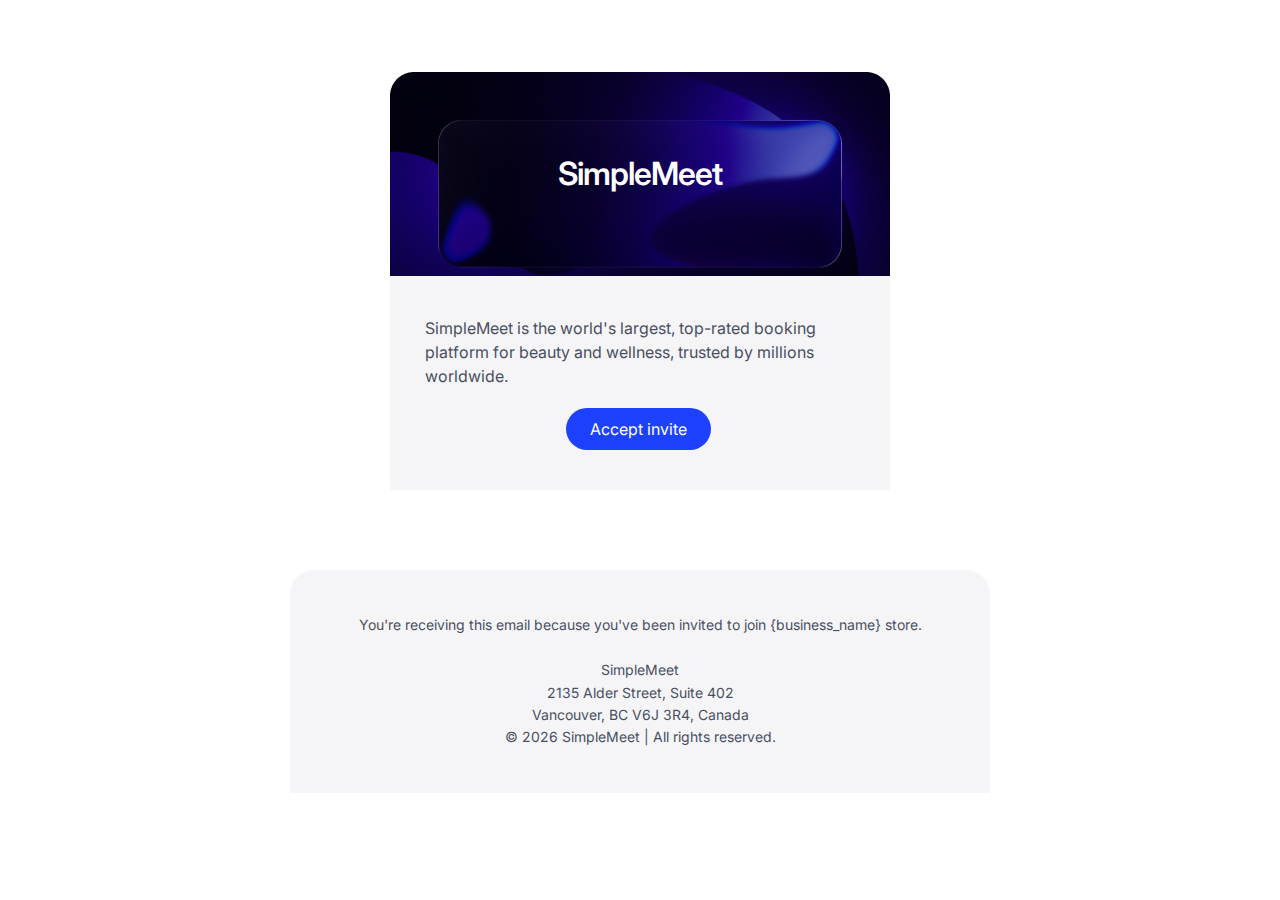
<file: MailTemplates/invite/index.html>
<!DOCTYPE html>
<html xmlns:v="urn:schemas-microsoft-com:vml" xmlns:o="urn:schemas-microsoft-com:office:office" lang="en">

<head>
	<title></title>
	<meta http-equiv="Content-Type" content="text/html; charset=utf-8">
	<meta name="viewport" content="width=device-width, initial-scale=1.0"><!--[if mso]>
<xml><w:WordDocument xmlns:w="urn:schemas-microsoft-com:office:word"><w:DontUseAdvancedTypographyReadingMail/></w:WordDocument>
<o:OfficeDocumentSettings><o:PixelsPerInch>96</o:PixelsPerInch><o:AllowPNG/></o:OfficeDocumentSettings></xml>
<![endif]--><!--[if !mso]><!-->
	<link href="https://fonts.googleapis.com/css2?family=Inter:ital,opsz,wght@0,14..32,100..900;1,14..32,100..900&amp;display=swap" rel="stylesheet" type="text/css"><!--<![endif]-->
	<style>
		* {
			box-sizing: border-box;
		}

		body {
			margin: 0;
			padding: 0;
		}

		a[x-apple-data-detectors] {
			color: inherit !important;
			text-decoration: inherit !important;
		}

		#MessageViewBody a {
			color: inherit;
			text-decoration: none;
		}

		p {
			line-height: inherit
		}

		.desktop_hide,
		.desktop_hide table {
			mso-hide: all;
			display: none;
			max-height: 0px;
			overflow: hidden;
		}

		.image_block img+div {
			display: none;
		}

		sup,
		sub {
			font-size: 75%;
			line-height: 0;
		}

		@media (max-width:720px) {
			.row-4 .column-2 .block-2.button_block .alignment .button {
				display: inline-block !important;
			}

			.mobile_hide {
				display: none;
			}

			.row-content {
				width: 100% !important;
			}

			.stack .column {
				width: 100%;
				display: block;
			}

			.mobile_hide {
				min-height: 0;
				max-height: 0;
				max-width: 0;
				overflow: hidden;
				font-size: 0px;
			}

			.desktop_hide,
			.desktop_hide table {
				display: table !important;
				max-height: none !important;
			}

			.row-3 .column-1 .block-2.heading_block td.pad {
				padding: 40px 10px !important;
			}

			.row-3 .column-1 .block-2.heading_block h1 {
				font-size: 32px !important;
			}

			.row-4 .column-2 .block-1.paragraph_block td.pad>div {
				text-align: left !important;
				font-size: 16px !important;
			}

			.row-4 .column-2 .block-1.paragraph_block td.pad {
				padding: 8px 2px 5px !important;
			}

			.row-6 .column-1 .block-1.spacer_block {
				height: 24px !important;
			}

			.row-4 .column-2 .block-2.button_block td.pad {
				padding: 8px 0 0 !important;
			}

			.row-4 .column-2 .block-2.button_block span {
				font-size: 16px !important;
				line-height: 32px !important;
			}

			.row-4 .column-2 .block-2.button_block .alignment {
				text-align: left !important;
			}

			.row-7 .column-1 .block-1.paragraph_block td.pad>div {
				text-align: center !important;
				font-size: 10px !important;
			}

			.row-7 .column-1 .block-1.paragraph_block td.pad {
				padding: 24px !important;
			}

			.row-3 .row-content,
			.row-4 .column-1,
			.row-7 .column-1 {
				padding: 0 !important;
			}

			.row-2 .column-1 .col-pad {
				padding: 16px 0 24px !important;
			}

			.row-4 .column-2 .col-pad {
				padding: 24px 24px 0 !important;
			}
		}
	</style><!--[if mso ]><style>sup, sub { font-size: 100% !important; } sup { mso-text-raise:10% } sub { mso-text-raise:-10% }</style> <![endif]-->
</head>

<body class="body" style="background-color: #ffffff; margin: 0; padding: 0; -webkit-text-size-adjust: none; text-size-adjust: none;">
	<table class="nl-container" width="100%" border="0" cellpadding="0" cellspacing="0" role="presentation" style="mso-table-lspace: 0pt; mso-table-rspace: 0pt; background-color: #ffffff;">
		<tbody>
			<tr>
				<td>
					<table class="row row-1" align="center" width="100%" border="0" cellpadding="0" cellspacing="0" role="presentation" style="mso-table-lspace: 0pt; mso-table-rspace: 0pt;">
						<tbody>
							<tr>
								<td>
									<table class="row-content stack" align="center" border="0" cellpadding="0" cellspacing="0" role="presentation" style="mso-table-lspace: 0pt; mso-table-rspace: 0pt; border-bottom: 8px solid #ffffff; border-left: 8px solid #ffffff; border-radius: 0; border-right: 8px solid #ffffff; border-top: 8px solid #ffffff; color: #000000; width: 700px; margin: 0 auto;" width="700">
										<tbody>
											<tr>
												<td class="column column-1" width="100%" style="mso-table-lspace: 0pt; mso-table-rspace: 0pt; font-weight: 400; text-align: left; background-color: #f9f9fb; vertical-align: top; border-radius: 8px;">
													<table class="empty_block block-1" width="100%" border="0" cellpadding="0" cellspacing="0" role="presentation" style="mso-table-lspace: 0pt; mso-table-rspace: 0pt;">
														<tr>
															<td class="pad">
																<div></div>
															</td>
														</tr>
													</table>
												</td>
											</tr>
										</tbody>
									</table>
								</td>
							</tr>
						</tbody>
					</table>
					<table class="row row-2" align="center" width="100%" border="0" cellpadding="0" cellspacing="0" role="presentation" style="mso-table-lspace: 0pt; mso-table-rspace: 0pt;">
						<tbody>
							<tr>
								<td>
									<table class="row-content stack" align="center" border="0" cellpadding="0" cellspacing="0" role="presentation" style="mso-table-lspace: 0pt; mso-table-rspace: 0pt; border-radius: 0; color: #000000; width: 700px; margin: 0 auto;" width="700">
										<tbody>
											<tr>
												<td class="column column-1" width="100%" style="mso-table-lspace: 0pt; mso-table-rspace: 0pt; font-weight: 400; text-align: left; vertical-align: top;">
													<table width="100%" border="0" cellpadding="0" cellspacing="0" role="presentation" style="mso-table-lspace: 0pt; mso-table-rspace: 0pt;">
														<tr>
															<td class="col-pad" style="padding-bottom:32px;padding-top:24px;">
																<table class="empty_block block-1" width="100%" border="0" cellpadding="0" cellspacing="0" role="presentation" style="mso-table-lspace: 0pt; mso-table-rspace: 0pt;">
																	<tr>
																		<td class="pad">
																			<div></div>
																		</td>
																	</tr>
																</table>
															</td>
														</tr>
													</table>
												</td>
											</tr>
										</tbody>
									</table>
								</td>
							</tr>
						</tbody>
					</table>
					<table class="row row-3" align="center" width="100%" border="0" cellpadding="0" cellspacing="0" role="presentation" style="mso-table-lspace: 0pt; mso-table-rspace: 0pt;">
						<tbody>
							<tr>
								<td>
									<table class="row-content stack" align="center" border="0" cellpadding="0" cellspacing="0" role="presentation" style="mso-table-lspace: 0pt; mso-table-rspace: 0pt; background-position: top center; background-repeat: no-repeat; color: #000000; background-image: url('images/1_OptIn_Hero.png'); border-radius: 0; width: 700px; margin: 0 auto;" width="700">
										<tbody>
											<tr>
												<td class="column column-1" width="100%" style="mso-table-lspace: 0pt; mso-table-rspace: 0pt; font-weight: 400; text-align: left; vertical-align: top;">
													<div class="spacer_block block-1" style="height:23px;line-height:23px;font-size:1px;">&#8202;</div>
													<table class="heading_block block-2" width="100%" border="0" cellpadding="0" cellspacing="0" role="presentation" style="mso-table-lspace: 0pt; mso-table-rspace: 0pt;">
														<tr>
															<td class="pad" style="padding-bottom:60px;padding-left:10px;padding-right:10px;padding-top:60px;text-align:center;width:100%;">
																<h1 style="margin: 0; color: #ffffff; direction: ltr; font-family: 'Inter','Helvetica'; font-size: 32px; font-weight: 600; letter-spacing: -1px; line-height: 1.2; text-align: center; margin-top: 0; margin-bottom: 0; mso-line-height-alt: 38px;"><span class="tinyMce-placeholder" style="word-break: break-word;">SimpleMeet</span></h1>
															</td>
														</tr>
													</table>
													<div class="spacer_block block-3" style="height:23px;line-height:23px;font-size:1px;">&#8202;</div>
												</td>
											</tr>
										</tbody>
									</table>
								</td>
							</tr>
						</tbody>
					</table>
					<table class="row row-4" align="center" width="100%" border="0" cellpadding="0" cellspacing="0" role="presentation" style="mso-table-lspace: 0pt; mso-table-rspace: 0pt;">
						<tbody>
							<tr>
								<td>
									<table class="row-content stack" align="center" border="0" cellpadding="0" cellspacing="0" role="presentation" style="mso-table-lspace: 0pt; mso-table-rspace: 0pt; background-position: top center; background-repeat: no-repeat; color: #000000; background-color: #ffffff; background-image: url('images/2_Grey_BG_01.png'); border-radius: 0; width: 700px; margin: 0 auto;" width="700">
										<tbody>
											<tr>
												<td class="column column-1" width="16.666666666666668%" style="mso-table-lspace: 0pt; mso-table-rspace: 0pt; font-weight: 400; text-align: left; vertical-align: top; border-radius: 0px;">
													<div class="spacer_block block-1 mobile_hide" style="height:60px;line-height:60px;font-size:1px;">&#8202;</div>
												</td>
												<td class="column column-2" width="66.66666666666667%" style="mso-table-lspace: 0pt; mso-table-rspace: 0pt; font-weight: 400; text-align: left; vertical-align: top; border-radius: 0px;">
													<table width="100%" border="0" cellpadding="0" cellspacing="0" role="presentation" style="mso-table-lspace: 0pt; mso-table-rspace: 0pt;">
														<tr>
															<td class="col-pad" style="padding-bottom:30px;padding-left:8px;padding-right:8px;padding-top:40px;">
																<table class="paragraph_block block-1" width="100%" border="0" cellpadding="0" cellspacing="0" role="presentation" style="mso-table-lspace: 0pt; mso-table-rspace: 0pt; word-break: break-word;">
																	<tr>
																		<td class="pad" style="padding-bottom:12px;padding-left:10px;padding-right:10px;">
																			<div style="color:#4a4f5f;direction:ltr;font-family:'Inter','Helvetica';font-size:16px;font-weight:400;letter-spacing:0px;line-height:1.5;text-align:left;mso-line-height-alt:24px;">
																				<p style="margin: 0;">SimpleMeet is the world's largest, top-rated booking platform for beauty and wellness, trusted by millions worldwide.</p>
																			</div>
																		</td>
																	</tr>
																</table>
																<table class="button_block block-2" width="100%" border="0" cellpadding="0" cellspacing="0" role="presentation" style="mso-table-lspace: 0pt; mso-table-rspace: 0pt;">
																	<tr>
																		<td class="pad" style="padding-bottom:10px;padding-left:8px;padding-right:10px;padding-top:8px;text-align:center;">
																			<div class="alignment" align="center"><a href="https://www.example.com/" target="_blank" style="color:#ffffff;text-decoration:none;"><!--[if mso]>
<v:roundrect xmlns:v="urn:schemas-microsoft-com:vml" xmlns:w="urn:schemas-microsoft-com:office:word"  href="https://www.example.com/"  style="height:42px;width:146px;v-text-anchor:middle;" arcsize="77%" fillcolor="#1e40ff">
<v:stroke dashstyle="Solid" weight="0px" color="#1e40ff"/>
<w:anchorlock/>
<v:textbox inset="0px,0px,0px,0px">
<center dir="false" style="color:#ffffff;font-family:sans-serif;font-size:16px">
<![endif]--><span class="button" style="background-color: #1e40ff; border-bottom: 0px solid transparent; border-left: 0px solid transparent; border-radius: 32px; border-right: 0px solid transparent; border-top: 0px solid transparent; color: #ffffff; display: inline-block; font-family: 'Inter','Helvetica'; font-size: 16px; font-weight: 400; mso-border-alt: none; text-align: center; width: auto; word-break: keep-all; letter-spacing: normal;"><span class="btn-pad" style="word-break: break-word; padding-left: 24px; padding-right: 24px; padding-top: 5px; padding-bottom: 5px; display: block;"><span style="word-break: break-word; line-height: 32px;">Accept invite</span></span></span><!--[if mso]></center></v:textbox></v:roundrect><![endif]--></a></div>
																		</td>
																	</tr>
																</table>
															</td>
														</tr>
													</table>
												</td>
												<td class="column column-3" width="16.666666666666668%" style="mso-table-lspace: 0pt; mso-table-rspace: 0pt; font-weight: 400; text-align: left; vertical-align: top; border-radius: 0px;">
													<table width="100%" border="0" cellpadding="0" cellspacing="0" role="presentation" style="mso-table-lspace: 0pt; mso-table-rspace: 0pt;">
														<tr>
															<td class="col-pad" style="padding-bottom:5px;padding-top:5px;">
																<div class="spacer_block block-1 mobile_hide" style="height:60px;line-height:60px;font-size:1px;">&#8202;</div>
															</td>
														</tr>
													</table>
												</td>
											</tr>
										</tbody>
									</table>
								</td>
							</tr>
						</tbody>
					</table><!--[if !mso]><!-->
					<table class="row row-5 desktop_hide" align="center" width="100%" border="0" cellpadding="0" cellspacing="0" role="presentation" style="mso-table-lspace: 0pt; mso-table-rspace: 0pt; mso-hide: all; display: none; max-height: 0; overflow: hidden;">
						<tbody>
							<tr>
								<td>
									<table class="row-content stack" align="center" border="0" cellpadding="0" cellspacing="0" role="presentation" style="mso-table-lspace: 0pt; mso-table-rspace: 0pt; mso-hide: all; display: none; max-height: 0; overflow: hidden; background-color: #f5f5f7; border-radius: 0; color: #000000; width: 700px; margin: 0 auto;" width="700">
										<tbody>
											<tr>
												<td class="column column-1" width="100%" style="mso-table-lspace: 0pt; mso-table-rspace: 0pt; font-weight: 400; text-align: left; vertical-align: top;">
													<table class="empty_block block-1" width="100%" border="0" cellpadding="0" cellspacing="0" role="presentation" style="mso-table-lspace: 0pt; mso-table-rspace: 0pt; mso-hide: all; display: none; max-height: 0; overflow: hidden;">
														<tr>
															<td class="pad">
																<div></div>
															</td>
														</tr>
													</table>
												</td>
											</tr>
										</tbody>
									</table>
								</td>
							</tr>
						</tbody>
					</table><!--<![endif]-->
					<table class="row row-6" align="center" width="100%" border="0" cellpadding="0" cellspacing="0" role="presentation" style="mso-table-lspace: 0pt; mso-table-rspace: 0pt;">
						<tbody>
							<tr>
								<td>
									<table class="row-content stack" align="center" border="0" cellpadding="0" cellspacing="0" role="presentation" style="mso-table-lspace: 0pt; mso-table-rspace: 0pt; border-radius: 0; color: #000000; width: 700px; margin: 0 auto;" width="700">
										<tbody>
											<tr>
												<td class="column column-1" width="100%" style="mso-table-lspace: 0pt; mso-table-rspace: 0pt; font-weight: 400; text-align: left; vertical-align: top;">
													<div class="spacer_block block-1" style="height:80px;line-height:80px;font-size:1px;">&#8202;</div>
												</td>
											</tr>
										</tbody>
									</table>
								</td>
							</tr>
						</tbody>
					</table>
					<table class="row row-7" align="center" width="100%" border="0" cellpadding="0" cellspacing="0" role="presentation" style="mso-table-lspace: 0pt; mso-table-rspace: 0pt;">
						<tbody>
							<tr>
								<td>
									<table class="row-content stack" align="center" border="0" cellpadding="0" cellspacing="0" role="presentation" style="mso-table-lspace: 0pt; mso-table-rspace: 0pt; background-color: #f5f5f7; border-radius: 24px 24px 0 0; color: #000000; width: 700px; margin: 0 auto;" width="700">
										<tbody>
											<tr>
												<td class="column column-1" width="100%" style="mso-table-lspace: 0pt; mso-table-rspace: 0pt; font-weight: 400; text-align: left; vertical-align: top;">
													<table class="paragraph_block block-1" width="100%" border="0" cellpadding="0" cellspacing="0" role="presentation" style="mso-table-lspace: 0pt; mso-table-rspace: 0pt; word-break: break-word;">
														<tr>
															<td class="pad" style="padding-bottom:44px;padding-left:10px;padding-right:10px;padding-top:44px;">
																<div style="color:#4a4f5f;direction:ltr;font-family:'Inter','Helvetica';font-size:14px;font-weight:400;letter-spacing:0px;line-height:1.6;text-align:center;mso-line-height-alt:22px;">
																	<p style="margin: 0; margin-bottom: 0px;">You're receiving this email because you've been invited to join {business_name} store.<br><br>SimpleMeet</p>
																	<p style="margin: 0; margin-bottom: 0px;">2135 Alder Street, Suite 402</p>
																	<p style="margin: 0; margin-bottom: 0px;">Vancouver, BC V6J 3R4, Canada</p>
																	<p style="margin: 0;">© 2026 SimpleMeet | All rights reserved.</p>
																</div>
															</td>
														</tr>
													</table>
												</td>
											</tr>
										</tbody>
									</table>
								</td>
							</tr>
						</tbody>
					</table>
					<table class="row row-8" align="center" width="100%" border="0" cellpadding="0" cellspacing="0" role="presentation" style="mso-table-lspace: 0pt; mso-table-rspace: 0pt; background-color: #ffffff;">
						<tbody>
							<tr>
								<td>
									<table class="row-content stack" align="center" border="0" cellpadding="0" cellspacing="0" role="presentation" style="mso-table-lspace: 0pt; mso-table-rspace: 0pt; background-color: #ffffff; color: #000000; width: 700px; margin: 0 auto;" width="700">
										<tbody>
											<tr>
												<td class="column column-1" width="100%" style="mso-table-lspace: 0pt; mso-table-rspace: 0pt; font-weight: 400; text-align: left; vertical-align: top;">
													<table width="100%" border="0" cellpadding="0" cellspacing="0" role="presentation" style="mso-table-lspace: 0pt; mso-table-rspace: 0pt;">
														<tr>
															<td class="col-pad" style="padding-bottom:5px;padding-top:5px;">
																<table class="empty_block block-1" width="100%" border="0" cellpadding="0" cellspacing="0" role="presentation" style="mso-table-lspace: 0pt; mso-table-rspace: 0pt;">
																	<tr>
																		<td class="pad">
																			<div></div>
																		</td>
																	</tr>
																</table>
															</td>
														</tr>
													</table>
												</td>
											</tr>
										</tbody>
									</table>
								</td>
							</tr>
						</tbody>
					</table>
				</td>
			</tr>
		</tbody>
	</table><!-- End -->
</body>

</html>
</file>
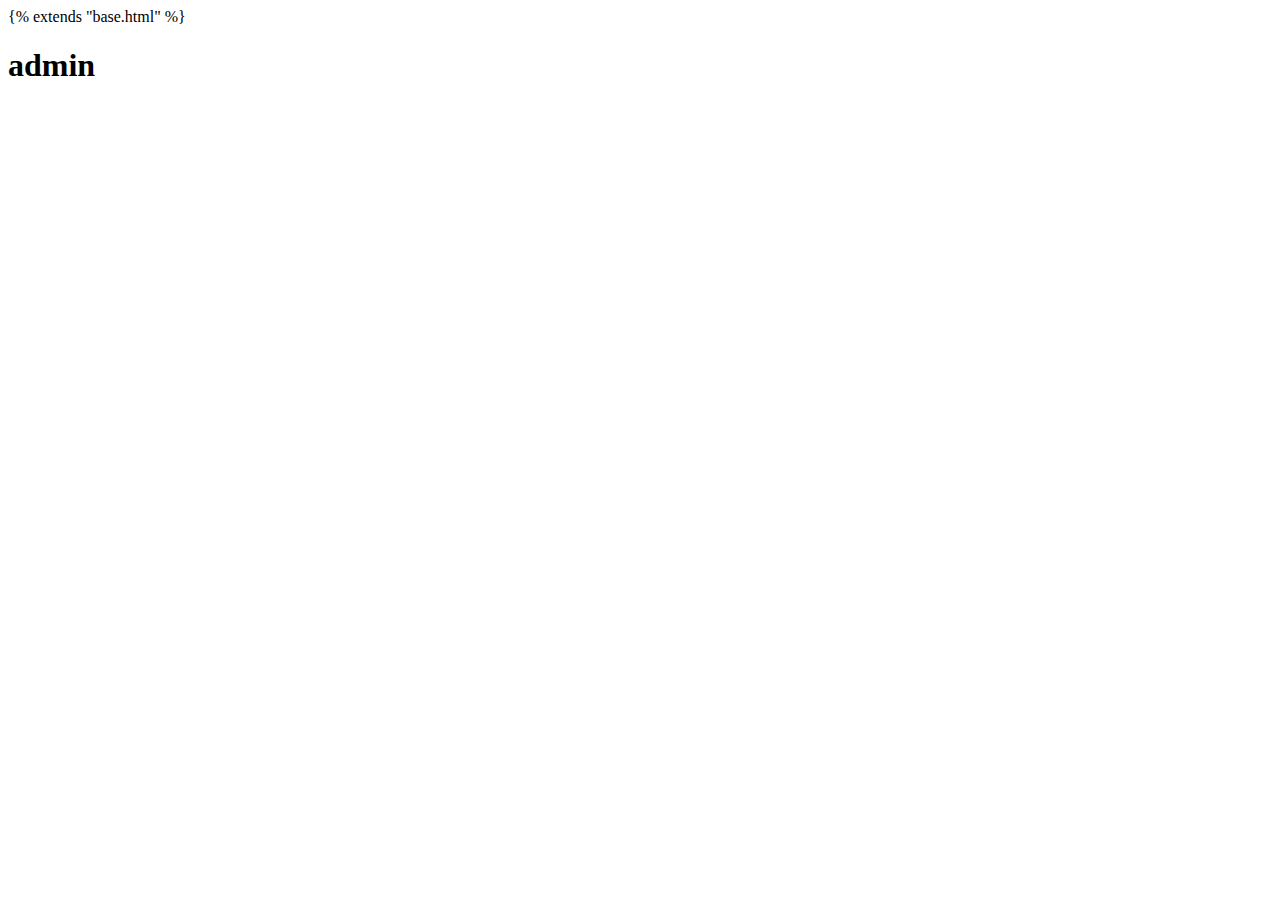
<file: app/admin/templates/admin.html>
{% extends "base.html" %}

<!DOCTYPE html>
<html lang="en">
<head>
    <meta charset="UTF-8">
    <meta name="viewport" content="width=device-width, initial-scale=1.0">
    <title>Document</title>
</head>
<body>
    <h1>admin</h1>
</body>
</html>
</file>
